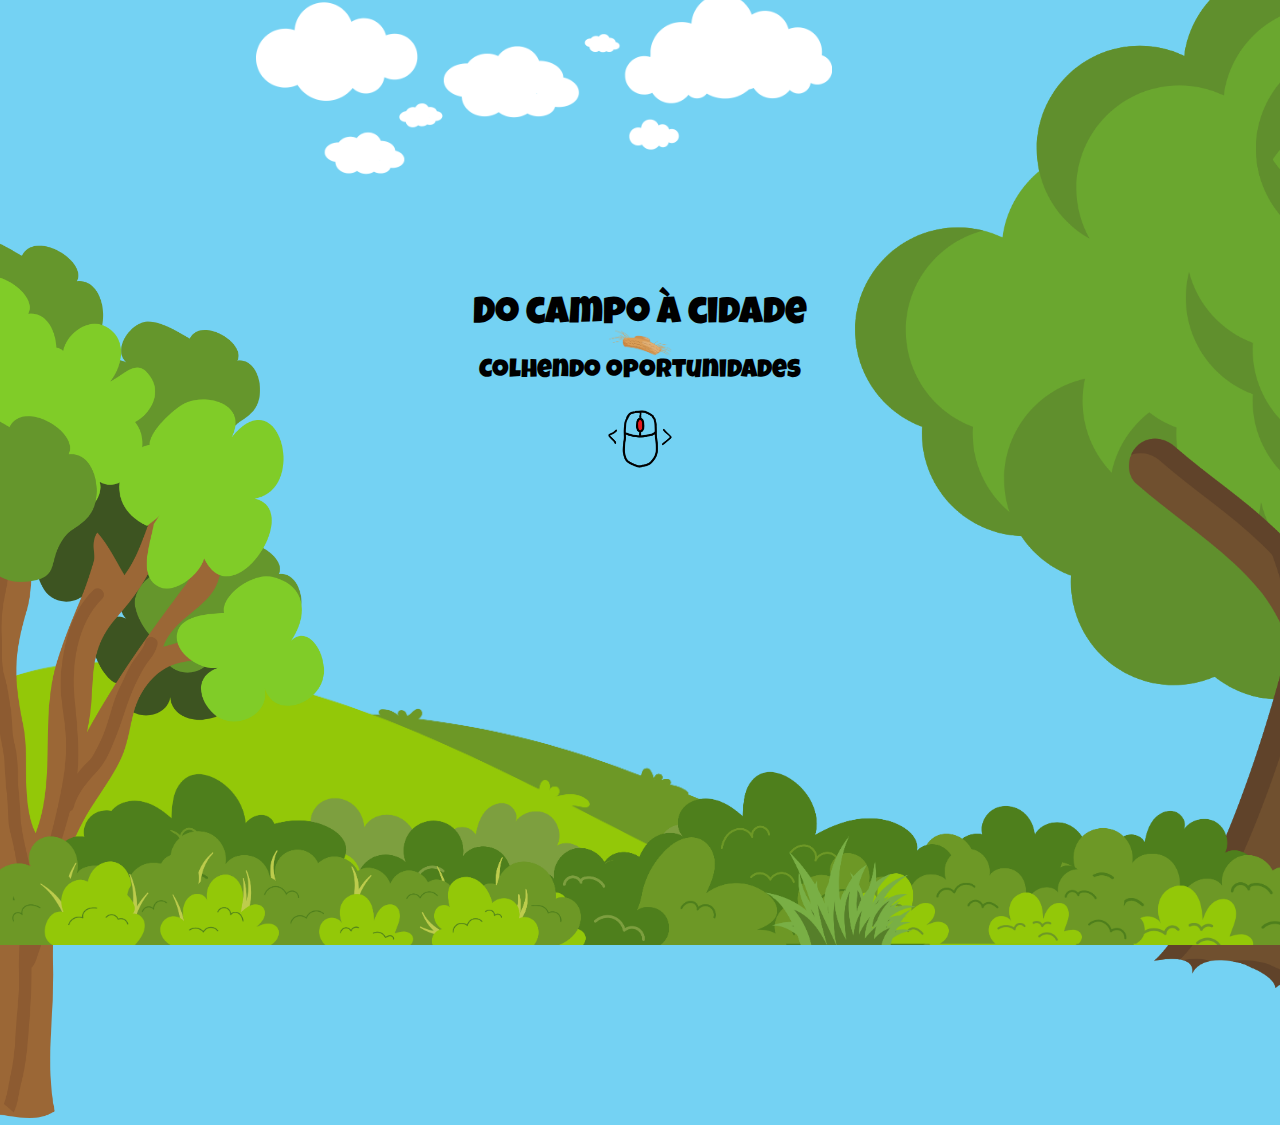
<file: index.html>
<!DOCTYPE html>
<html lang="en">
<head>
    <meta charset="UTF-8">
    <meta name="viewport" content="width=device-width, initial-scale=1.0">
    <link href="https://fonts.googleapis.com/css2?family=Montserrat:ital,wght@0,100..900;1,100..900&display=swap" rel="stylesheet">
    <link href="https://fonts.googleapis.com/css2?family=Luckiest+Guy&family=Open+Sans:ital,wght@0,300..800;1,300..800&display=swap" rel="stylesheet">
    <link rel="icon" type="image/x-icon" href="Imagens/logo.png">
    <link rel="stylesheet" href="agrinho.css">
    <title>Agrinho</title>
</head>

<body>
    <div class="titulo">
        <h1 class="titulo1">Do campo à cidade</h1>
        <h2 class="titulo2">Colhendo oportunidades</h2>
        <center><img class="scroll" src="Imagens/scroll.png"></center>
    </div>

    <main class="tudo">
        <img class="chapeu" src="Imagens/chapeu.png">
        <img class="matagal" src="Imagens/matagal.png">
        <img class="campao" src="Imagens/campao.png">
        <img class="nuvem" src="Imagens/nuvem.png">
        <img class="arvore1" src="Imagens/arvore.png">
        <img class="arvore2" src="Imagens/arvore1.png">
        <img class="estrada1" src="Imagens/estradaterra.png">
        <img class="fundo" src="Imagens/campao2.png">
        <img class="bilhoesdenuvens" src="Imagens/nuvens.png">
        <img class="fazendinha" src="Imagens/minifazendinha.png">
        <img class="casinhafundo" src="Imagens/casinhafundo.png">
        <img class="casinha" src="Imagens/casa.png">

        <div id="dialogue-container" class="dialogue-container">
            <img id="character-image" src="Imagens/fazendeiro.png" class="character-image">

            <div id="character-dialogue" class="character-dialogue" style="display: none;">

                <div class="textomenor">
                    <div id="character-message" class="character-message"></div>
                </div>

                <div class="opcoesmenores">
                    <div id="user-options" class="user-options"></div>
                </div>
                
            </div>
        </div>

        <img class="estrada2" src="Imagens/estradaterra2.png">
        <img class="bilhoesdenuvens2" src="Imagens/nuvens.png">
        <img class="bilhoesdenuvens3" src="Imagens/nuvens2.png">
        <img class="caixa" src="Imagens/caixadeverduras.png">
        <img class="trigo" src="Imagens/trigo.png">
        <img class="animais" src="Imagens/animais.png">
        <a href="cidade.html"><img class="veiculo" src="Imagens/hilux.png"></a>
    </main>
    <script src="script.js"></script>
</body>


<script>
    window.addEventListener('wheel', function(e) {
        if (e.deltaY === 0) return;

        e.preventDefault();

        window.scrollBy({
            left: e.deltaY * 2,
            behavior: 'smooth' 
        });
    });
</script>
</html>
</file>
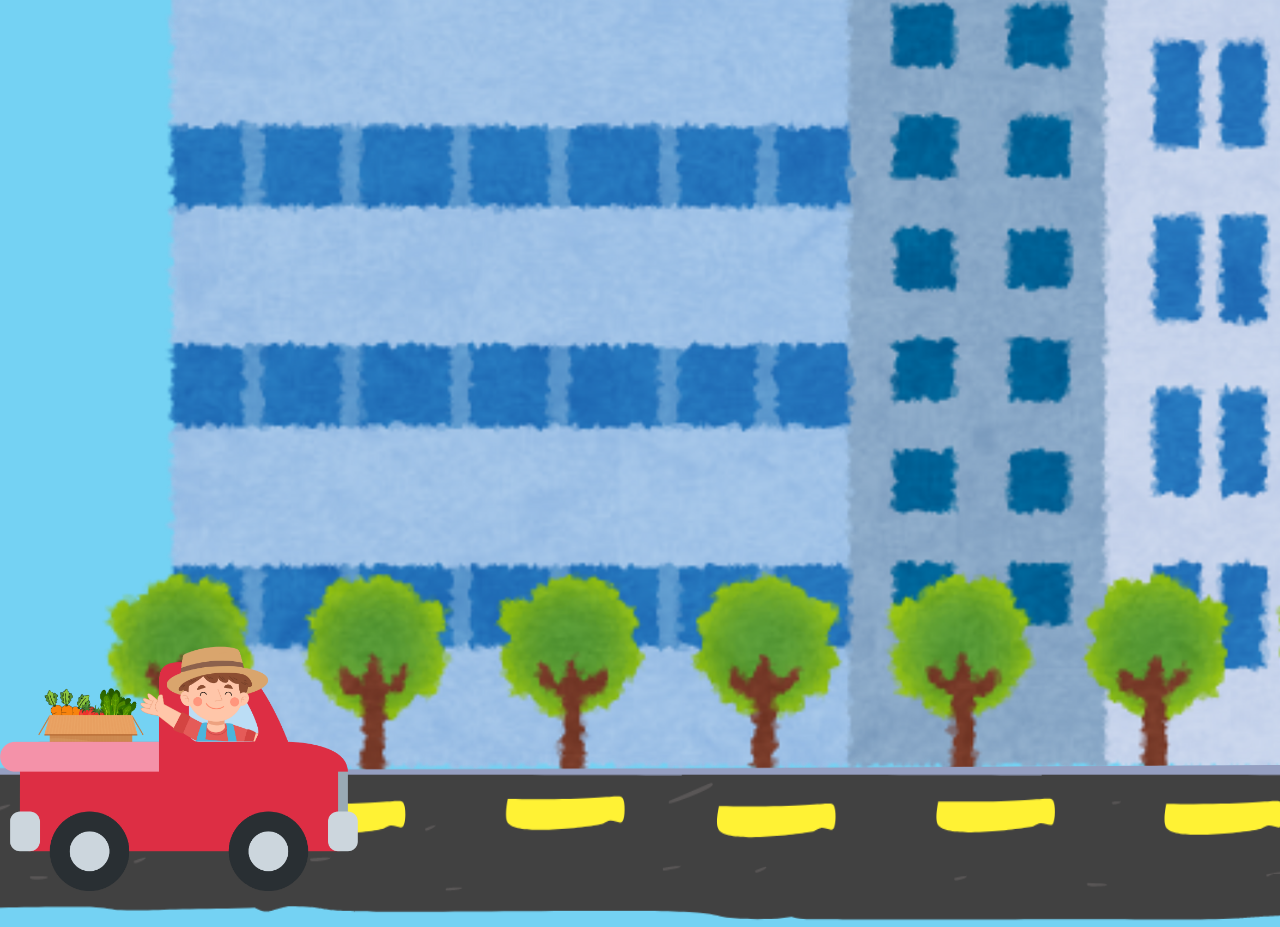
<file: cidade.html>
<!DOCTYPE html>
<html lang="en">
<head>
    <meta charset="UTF-8">
    <meta name="viewport" content="width=device-width, initial-scale=1.0">
    <link rel="icon" type="image/x-icon" href="Imagens/logo.png">
    <link rel="stylesheet" href="cidade.css">
    <title>Agrinho</title>
</head>

<body>
    <main>
        <a href="index.html"><img class="dentrodahilux" src="Imagens/dentrodahilux.png"></a>
        <img class="rua" src="Imagens/rua.png">
        <img class="calcada1" src="Imagens/calcada.png">
        <img class="predio1" src="Imagens/predio1.png">
        <img class="predio2" src="Imagens/predio2.png">
        <img class="rapazatrasado" src="Imagens/atrasadoKKKKKKKK.png">
        <img class="ruavirada" src="Imagens/rua2.png">
        <img class="ruaresto" src="Imagens/restodarua.png">
        <img class="nuvens" src="Imagens/nuvens.png">
        <img class="fundo1" src="Imagens/fundo.png">
        <img class="rua2" src="Imagens/rua.png">
        <img class="calcada2" src="Imagens/calcada.png">
        <img class="predio3" src="Imagens/predio3.png">
        <img class="predio4" src="Imagens/predio4.png">
        <img class="nuvens2" src="Imagens/nuvens.png">
        <img class="ponto_onibus" src="Imagens/pontoonibus.png">
        <img class="carinhabrabo" src="Imagens/carapoucasideia.png">
        <img class="predio5" src="Imagens/predio5.png">
        <img class="estacionamento" src="Imagens/estacionamento.png">
        
        <div id="dialogue-container" class="dialogue-container">
            <img id="character-image" src="Imagens/fazendeiro.png" class="character-image">

            <div id="character-dialogue" class="character-dialogue" style="display: none;">

                <div class="textomenor">
                    <div id="character-message" class="character-message"></div>
                </div>

                <div class="opcoesmenores">
                    <div id="user-options" class="user-options"></div>
                </div>
                
            </div>
        </div>
        
        <img class="verduras" src="Imagens/caixadeverduras.png">
        <img class="vendedor" src="Imagens/vendedor.png">
        <img class="nuvens3" src="Imagens/nuvens.png">
        <img class="mercadinho" src="Imagens/mercadinho.png">
        <img class="calcada3" src="Imagens/calcada.png">
        <img class="fundo2" src="Imagens/fundoreal.png">
    </main>
    <script src="script2.js"></script>
</body>


<script>
    window.addEventListener('wheel', function(e) {
        if (e.deltaY === 0) return;

        e.preventDefault();

        window.scrollBy({
            left: e.deltaY * 2,
            behavior: 'smooth' 
        });
    });
</script>
</html>
</file>
<file: agrinho.css>
body {
    height: 100vh;
    padding: 0;
    margin: 0;
    overflow-y: hidden;
    background-color: #74D2F3;
    user-select: none;
    -webkit-user-drag: none;
}


.titulo1, .titulo2 {
    text-align: center;
    font-family: "Luckiest Guy";
    font-weight: 100;   
}

.titulo1 {
    font-size: 3vw;
}

.titulo2 {
    font-size: 2vw;
}

.titulo {
    padding-top: 30vh;
}

.scroll {
    width: 5vw;
}

.chapeu {
    position: absolute;
    width: 5vw;
    bottom: 60vh;
    right: 47.5vw;
}

.arvore1 {
    position: absolute;
    width: 70vw;
    left: -32vw;
    bottom: -25vh;
}

.matagal {
    position: absolute;
    width: 110vw;
    bottom: -5vh;
    left: -4vw;
    z-index: 4;
}

.campao {
    position: absolute;
    width: 100vw;
    bottom: 0vh;
}

.nuvem {
    position: absolute;
    width: 45vw;
    top: -3vh;
    left: 20vw;
}

.arvore2 {
    position: absolute;
    width: 80vw;
    right: -42vw;
    bottom: -10vh;
    z-index: 3;
}

.estrada1 {
    position: absolute;
    width: 250vw;
    bottom: -5vh;
    right: -255vw;
    z-index: 2;
}

.fundo {
    position: absolute;
    width: 250vw;
    bottom: -25vh;
    right: -250vw;
}

.bilhoesdenuvens {
    position: absolute;
    width: 100vw;
    bottom: 70vh;
    right: -160vw;
}

.fazendinha {
    position: absolute;
    width: 15vw;
    right: -65vw;
    bottom: 34vh;
}

.casinhafundo {
    position: absolute;
    width: 30vw;
    right: -175vw;
    bottom: 32vh;
}

.casinha {
    position: absolute;
    width: 74vw;
    bottom: 0px;
    right: -260vw;
}

.dialogue-container {
    position: absolute;
    right: -308vw;
    bottom: 2vh;
    padding: 30vw;
}

.character-message {
    position: absolute;
    font-family: monospace;
    font-size: 20px; 
    z-index: 2;
}

.user-options {
    position: absolute;
    font-family: monospace;
    font-size: 30px;
    text-align: right;
    z-index: 11;
}

.character-dialogue {
    position: absolute;
    bottom: 10vh;
    left: 12vw;
    background: url('Imagens/balaodefala.png') no-repeat;
    background-size: contain;
    width: 55vw;
    height: 55vh;
    bottom: 35vh;
    z-index: 10;
}

.textomenor {
    position: absolute;
    left: 5vw;
    bottom: 15vh;  
    width: 22vw;
    height: 15vw;
}

.opcoesmenores {
    position: absolute;
    width: 10vw;
    height: 10vh;
    left: 20vw;
    bottom: 0vh;
}

.option-button {
    background-color: #007bff;
    color: white;
    border: none;
    border-radius: 5px;
    padding: 10px;
    margin: 5px 0;
    cursor: pointer;
    z-index: 11;
}

.option-button:hover {
    background-color: #0056b3;
}

.estrada2 {
    position: absolute;
    width: 210vw;
    height: 14vh;
    bottom: -5vh;
    right: -445vw;
    z-index: 2;
}

.character-image {
    position: absolute;
    width: 22vw;
    bottom: 0vh;
    left: 0vw;;
    z-index: 3;
    cursor: pointer;
    -webkit-user-drag: none;
}

.bilhoesdenuvens2 {
    position: absolute;
    width: 100vw;
    bottom: 60vh;
    right: -370vw;
    z-index: 1;
}

.bilhoesdenuvens3 {
    position: absolute;
    width: 30vw;
    bottom: 68vh;
    right: -410vw;
    z-index: 1;
}

.caixa {
    position: absolute;
    width: 18vw;
    bottom: 1vh;
    right: -290vw;
    z-index: 3;
    user-select: none;
    -webkit-user-drag: none;
}

.trigo {
    position: absolute;
    width: 160vw;
    right: -425vw;
    bottom: 0vh;
    z-index: 1;
}

.animais {
    position: absolute;
    width: 75vw;
    bottom: 0vh;
    right: -380vw;
    z-index: 1;
}

.veiculo {
    position: absolute;
    width: 46vw;
    right: -440vw;
    bottom: 1vh;
    z-index: 3;
    -webkit-user-drag: none;
}
</file>
<file: cidade.css>
body {
    height: 100vh;
    padding: 0;
    margin: 0;
    overflow-y: hidden;
    background-color: #74D2F3;
    user-select: none;
    -webkit-user-drag: none;
}

.rua {
    position: absolute;
    width: 250vw;
    height: 20vh;
    bottom: -3vh;
    left: -15vw;
    z-index: 9;
}   

.dentrodahilux {
    position: absolute;
    width: 28vw;
    bottom: 1vh;
    z-index: 10;
    -webkit-user-drag: none;
}

.calcada1 {
    position: absolute;
    bottom: 4vh;
    width: 180vw;
    z-index: 8;
}

.predio1 {
    position: absolute;
    width: 150vw;
    bottom: 14vh;
    left: 8vw;
    z-index: 7;
}

.predio2 {
    position: absolute;
    width: 40vw;
    bottom: 10vh;
    left: 150vw;
    z-index: 6;
}

.rapazatrasado {
    position: absolute;
    width: 11vw;
    bottom: 16vh;
    left: 160vw;
    z-index: 9;
}

.ruavirada {
    position: absolute;
    width: 40vw;
    bottom: 9vh;
    left: 178vw;
    z-index: 6;
}

.ruaresto {
    position: absolute;
    width: 15.5vw;
    bottom: 33vh;
    left: 187vw;
    z-index: 5;
}

.nuvens {
    position: absolute;
    width: 30vw;
    left: 177vw;
    bottom: 80vh;
}

.fundo1 {
    position: absolute;
    width: 40vw;
    left: 177vw;
    bottom: 34.5vh;
}

.rua2 {
    position: absolute;
    width: 185vw;
    height: 20vh;
    bottom: -3vh;
    left: 225vw;
    z-index: 9;
}

.calcada2 {
    position: absolute;
    width: 98vw;
    bottom: 11vh;
    left: 214vw;
    z-index: 8;
}

.predio3 {
    position: absolute;
    width: 25vw;
    bottom: 10vh;
    left: 198vw;
    z-index: 5;
}

.predio4 {
    position: absolute;
    width: 50vw;
    bottom: 15vh;
    left: 210vw;
    z-index: 5;
}

.nuvens2 {
    position: absolute;
    width: 40vw;
    left: 250vw;
    bottom: 75vh;
}

.ponto_onibus {
    position: absolute;
    width: 24vw;
    bottom: 16vh;
    left: 250vw;
    z-index: 7;
}

.carinhabrabo {
    position: absolute;
    width: 8vw;
    bottom: 16vh;
    left: 250vw;
    z-index: 9;
}

.predio5 {
    position: absolute;
    width: 50vw;
    bottom: 15vh;
    left: 260vw;
    z-index: 5;
}

.estacionamento {
    position: absolute;
    width: 53vw;
    bottom: 9vh;
    left: 310vw;
    z-index: 5;
}

.dialogue-container {
    position: absolute;
    right: -297vw;
    bottom: 16vh;
    padding: 20vw;
}

.character-message {
    position: absolute;
    font-family: monospace;
    font-size: 18px; 
    z-index: 2;
}

.user-options {
    position: absolute;
    font-family: monospace;
    font-size: 30px;
    text-align: left;
    z-index: 11;
}

.character-dialogue {
    position: absolute;
    top: 12vh;
    left: 1vw;
    background: url('Imagens/balaodefala.png') no-repeat;
    background-size: contain;
    width: 50vw;
    height: 52vh;
    bottom: 35vh;
    z-index: 12;
}

.textomenor {
    position: absolute;
    left: 4vw;
    bottom: 12vh;  
    width: 22vw;
    height: 15vw;
}

.opcoesmenores {
    position: absolute;
    width: 10vw;
    height: 10vh;
    left: -12vw;
    bottom: 30vh;
}

.option-button {
    background-color: #007bff;
    color: white;
    border: none;
    border-radius: 5px;
    padding: 10px;
    margin: 5px 0;
    cursor: pointer;
    z-index: 11;
}

.option-button:hover {
    background-color: #0056b3;
}

.character-image {
    position: absolute;
    width: 11vw;
    bottom: 0vh;
    left: 0vh;
    z-index: 11;
    cursor: pointer;
    -webkit-user-drag: none;
}

.verduras {
    position: absolute;
    width: 8vw;
    bottom: 16vh;
    left: 367vw;
    z-index: 11;
}

.vendedor {
    position: absolute;
    width: 4vw;
    bottom: 16vh;
    left: 377vw;
    z-index: 11;
}

.mercadinho {
    position: absolute;
    width: 50vw;
    bottom: 17vh;
    left: 356vw;
    z-index: 9;
}

.nuvens3 {
    position: absolute;
    width: 40vw;
    left: 318vw;
    bottom: 80vh;
}

.calcada3 {
    position: absolute;
    width: 60vw;
    height: 13vh;
    bottom: 11vh;
    left: 350vw;
    z-index: 8;
}

.fundo2 {
    position: absolute;
    width: 160vw;
    bottom: 15vh;
    left: 250vw;
    z-index: 1;
}
</file>
